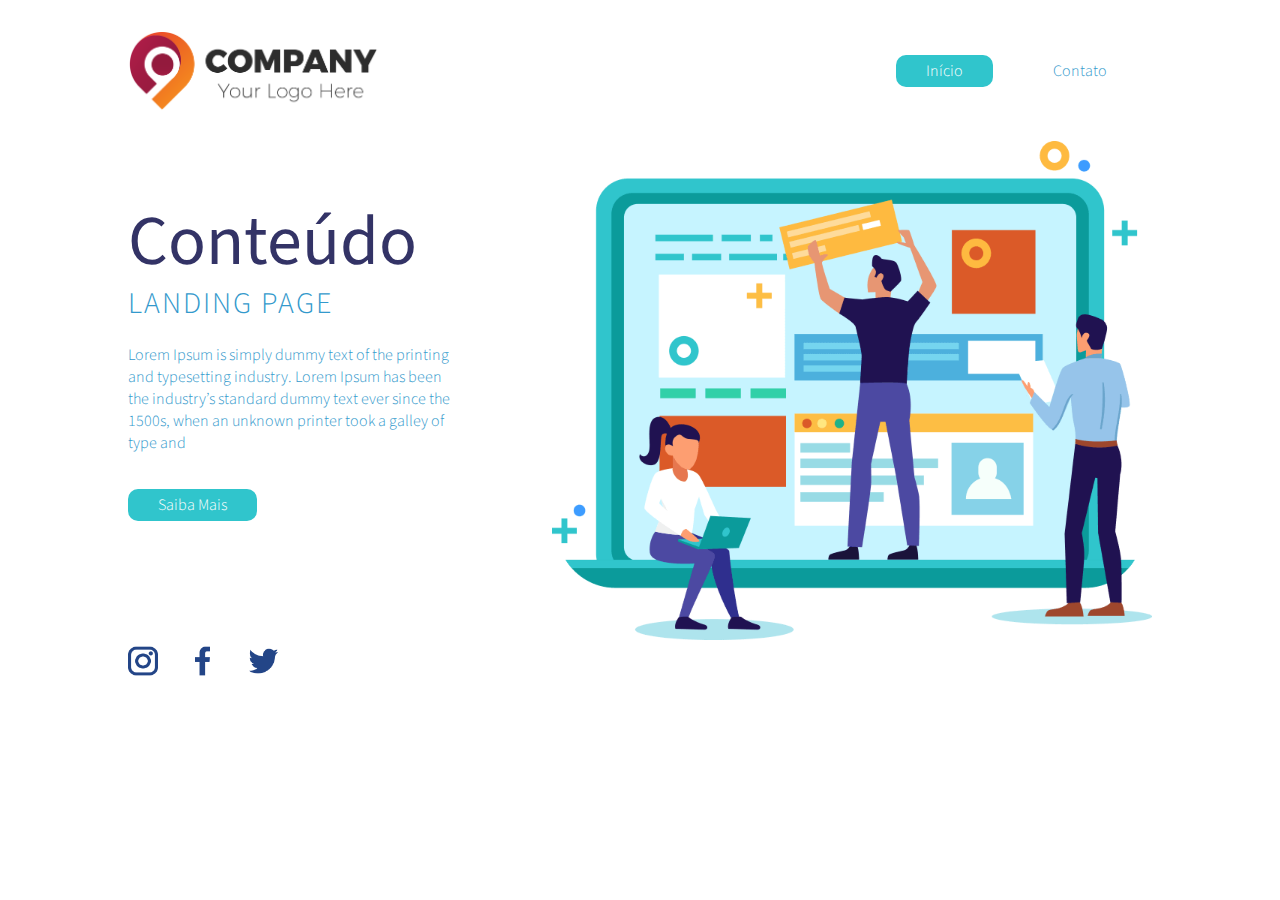
<file: index.html>
<!DOCTYPE html>
<html lang="pt-br">

<head>
    <meta charset="UTF-8" />
    <title>Meu Site</title>
    <link rel="stylesheet" type="text/css" href="./text/layout.css">

</head>



<body class="conteudo">
    <!-- Inicio do header -->
    <header>
        <section class="linha">
            <img  src="./imagens/logo.png" alt="Logo da empresa XPTO" width="250px" />

            <!-- Início do menu do site -->
            <nav>
                <ul>
                    <li>
                        <a class="botao botao-destaque" href="index.html">
                            Início
                        </a>    
                    </li>
                    <li>
                        <a class="botao"  href="contato.html">
                            Contato
                        </a>
                    </li>
                </ul>
            <!-- Atividade 1: Criar o menu de Acesso à página contato.html -->
            </nav>
            <!-- Fim do Menu do Site -->
        </section>

    </header>
    <!-- Fim do Header -->

    <!-- Início do Main -->
    <main class="sobre">
        <!-- Início da section do conteúdo do site -->
        <section class="linha">
            <!-- Coteúdo de texto sobre o site -->
            <article>
                <h1>Conteúdo</h1>
                <h2>Landing Page</h2>
                <!-- Atividade 2: Criar o parágrafo contendo o text de Lorem Ipsum-->
                <p>Lorem Ipsum is simply dummy text of the printing and 
                    typesetting
                    industry. Lorem Ipsum has been the industry’s standard 
                    dummy text
                    ever since the 1500s, when an unknown printer took a 
                    galley of type
                    and</p>
                <!-- Atividade 3: Criar o link de 'saiba mais'-->
                <li>
                <a class="botao botao-destaque" href="#">Saiba Mais</a>
            </li>
            </article>
            <!-- Fim do Conteúdo de texto sobre o site -->

            <figcaption>
                <img  src="./imagens/pessoas.png" alt="Criação de site" width="600px" />
            </figcaption>
        </section>
        <!-- Fim da sectio do conteúdo do site -->
    </main>
    <!-- Fim do Main -->

    <!-- Início do footer -->

    <footer>
        <!-- Início das redes Sociais -->
        <ul class="linha">
            <li>
                <a href="#">
                    <img src="./imagens/logo-insta.png" alt="Instagram" />
                </a>
            </li>
            <!-- Atividade 4: Criar as opções de acesso às redes sociais twitter e facebook -->
            <li>
                <a href="#">
                    <img src="./imagens/logo-facebook.png" alt="Facebook" />
                </a>
            </li>
            <li>
                <a href="#">
                    <img src="./imagens/logo-twitter.png" alt="Twitter" />
                </a>
            </li>
        </ul>
        <!-- Fim das redes sociais -->
    </footer>
    <!-- Fim do Footer -->
</body>

</html>
</file>
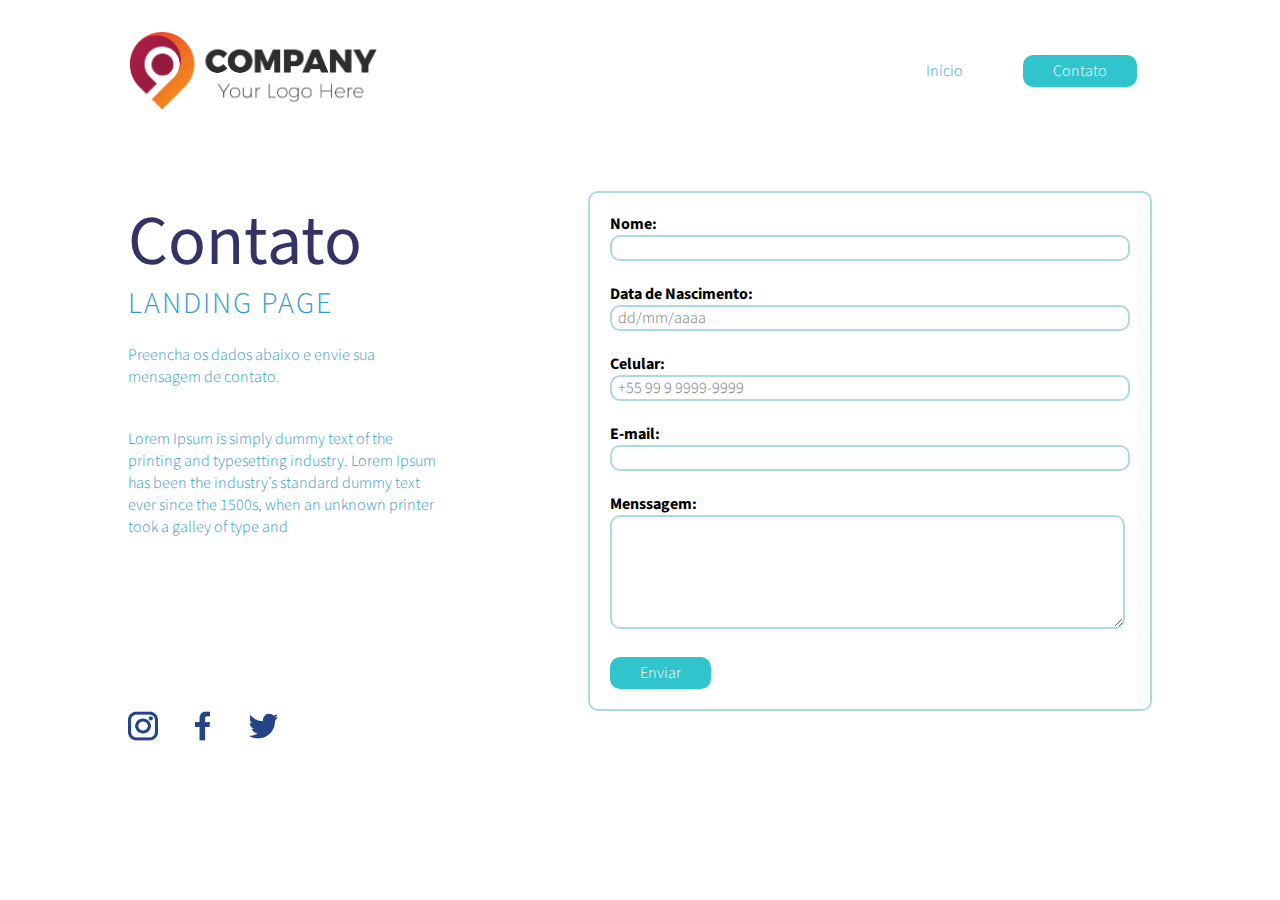
<file: contato.html>
<!DOCTYPE html>
<html lang="pt-br">

<head>
    <meta charset="UTF-8"/>
    <title>Meu Site</title>
    <link rel="stylesheet" type="text/css" href="./text/layout.css">
</head>

<body class="conteudo">
    <!-- Atividade 1: criar a seção 'header' idêntica à da página inicial-->
    <header>
        <section class="linha">
            <img src="./imagens/logo.png" alt="Logo da empresa XPTO" width="250px" />

            <!-- Início do menu do site -->
            <nav>
                <ul>
                    <li>
                        <a class="botao" href="index.html">
                            Início
                        </a>    
                    </li>
                    <li>
                        <a class="botao botao-destaque" href="contato.html">
                            Contato
                        </a>
                    </li>
                </ul>
            </nav>
            <!-- Fim do Menu do Site -->
        </section>

    </header>
    <!-- Inicio do main-->
    <main class="sobre">
        <!-- Inicio da section do conteúdo do site-->
        <section class="agrupamento">
            <!-- Conteúdo de texto sobre o site -->
            <article>
                <h1>Contato</h1>
                <h2>Landing Page</h2>
                <p>Preencha os dados abaixo e envie sua mensagem de contato.</p>

                <p>Lorem Ipsum is simply dummy text of the printing and 
                    typesetting
                    industry. Lorem Ipsum has been the industry’s standard 
                    dummy text
                    ever since the 1500s, when an unknown printer took a 
                    galley of type
                    and</p>
            </article>

            <div>
                <fieldset>
                    <form id="frmInscricao" action="index.html" method="POST">
                        <label id="negrito" >Nome: </label><br>
                        <input id="bordas" type="text" required="required" maxlength="100" size="60"><br><br>
                        <labe id="negrito">Data de Nascimento: </labe><br>
                        <input id="bordas" type="text" required="required" placeholder="  dd/mm/aaaa" size="60"><br><br>
                        <label id="negrito">Celular: </label><br>
                        <input id="bordas" type="cellNumber" required="required" placeholder="  +55 99 9 9999-9999" size="60" id="cellNumber"><br><br>

                        <label id="negrito">E-mail: </label><br>
                        <input id="bordas" type="email" required="required" size="60" id="txtEmail"><br><br>

                        <!-- Atividade 7: incluir um campo para a mensagem -->

                        <label id="negrito">Menssagem:</label><br>
                        <textarea id="bordas" cols="62" rows="5" required="required"></textarea><br><br>
                        <!-- Atividade 8: incluir um botão para enviar o formulário -->
                        <input class="botao botao-destaque" id="btnEnviar" type="submit" value="Enviar"/>
                   </form>
                </fieldset>
            </div>

        </section>
    </main>
    <footer>
        <!-- Início das redes Sociais -->
        <ul class="linha">
            <li>
                <a href="#">
                    <img src="./imagens/logo-insta.png" alt="Instagram" />
                </a>
            </li>
            <li>
                <a href="#">
                    <img src="./imagens/logo-facebook.png" alt="Facebook" />
                </a>
            </li>
            <li>
                <a href="#">
                    <img src="./imagens/logo-twitter.png" alt="Twitter" />
                </a>
            </li>
        </ul>
        <!-- Fim das redes sociais -->
    </footer>
</body>
</html>
</file>
<file: text/layout.css>
/* Usado para importar regras de estilo de outras folhas de
 estilo. */
 
 
 @import"https://fonts.googleapis.com/css2?family=Source+Sans+Pro:wght@200;300;400&display=swap";
 
 * { /* Este seletor escolhe todos os elementos do documento e
  redefine todas as configurações do navegador. */
  margin: 0;
  padding: 0;
  border: 0;
  font-size: 100%;
  font-family: "Source Sans Pro", sans-serif;
  font-weight: 300;
  vertical-align: baseline;
  text-decoration: none;
  list-style: none;
 }

 .conteudo {
    width: 1024px;
    margin: 30px auto;
    display: flex;
    flex-direction: column;
   }
   .linha {
    display: flex;
    flex-direction: row;
   }
   header section {
    justify-content: space-between;
    align-items: center;
   }
   header nav ul {
    display: flex;
    flex-direction: row;
    align-items: center;
   }
   header nav ul li a {
    margin: 0px 15px;
    color: #39c;
   }
   .botao {
    padding: 5px 30px;
    border-radius: 10px;
   }
   .botao.botao-destaque {
    background: #30C5CC;
    color: #fff;
   }
   .sobre {
    justify-content: space-between;
    align-items: center;
   }
   .sobre article {
    width: 350px;
   }
   .sobre article h1 {
    font-size: 70px;
    line-height: 90%;
    font-weight: 400;
    color: #336;
    margin: 100px 0 0;
   }
   .sobre article h2,
   .sobre article p {
    color: #39c;
   }

   .sobre article h2 {
    font-size: 30px;
    text-transform: uppercase;
    letter-spacing: 2px;
    line-height: 200%;
   }
   .sobre article p {
    margin: 10px 0 40px;
   }
   .sobre article figcaption img {
    width: 700px;
   }
   .sobre figcaption {
    margin: 30px 0 0 100px;
   }

   .sobre div {
    margin: 80px 0 0 130px;
   }

   #negrito{
    font-weight: bold;
   }

   #date{
    
   }

   #bordas{
    border: 2px solid lightblue;
    border-radius: 10px;
   }
   footer ul li {
    margin: 0 30px 0 0;
   }
   footer ul li a img {
    width: 30px;
   }
   /* Define o tamanho dos elementos em telas de 1150px. */
   @media(max-width: 1150px) {
    .conteudo {
    width: 950px;
    }
   }
   /* Define o tamanho dos elementos em telas de 1024px. */
   @media(max-width: 1024px) {
    .conteudo {
        width: 850px;
        }
        .sobre figcaption img {
        width: 600px;
        }
       }
       /* Define o tamanho dos elementos em telas de 915px. */
       @media(max-width: 915px) {
        .conteudo {
        width: 600px;
        }
        .linha {
        flex-direction: column;
        }
        header nav {
        margin: 30px 0;
        }
        .sobre article {
        width: 100%;
        }
        .sobre figcaption img {
        width: 100%;
        margin: 30px 0 0 0;
        }

        footer .linha {
            flex-direction: row;
            justify-content: center;
            }
           }
           /* Define o tamanho dos elementos em telas de 665px. */
           @media(max-width: 665px) {
            .conteudo {
            width: 400px;
            }
           }
           /* Define o tamanho dos elementos em telas de 450px. */
           @media(max-width: 450px) {
            .conteudo {
            width: 290px;
            }
            header nav {
            width: 100%;
            padding: 10px 0 20px;
            }
            header nav ul {
            flex-direction: column;
            }
            header nav ul li {
            margin: 10px 0;
            }

            * {
                box-sizing: border-box;
                margin: 0;
                padding: 0;
                }
               }
               /* Itens do formulário */
               fieldset {
                width: 60%;
                padding: 10px 0 20px;
                margin-left: 10px;
                border: 2px solid lightblue;
                border-radius: 10px;
                padding: 20px;
               }
               .agrupamento {
                display: flex;
                flex-direction: row;
               }
               .agrupamento-botao {
                padding-top: 10px;
               }
               .entrada {
                font-family: inherit;
                line-height: 1.15;
                border: 2px solid lightblue;
                border-radius: 10px;
                padding-bottom: 10px;
                padding-left: 15px;
                padding-right: 15px;
                padding-top: 10px;
               }
               .entrada:focus {
                outline: none;
                box-shadow: 0 0 0 0.2rem rgb(173, 216, 230, 0.5);
               }
               .entrada.mensagem {
                resize: none;
               }
               .rotulo {
                padding-bottom: 2.5px;
                padding-top: 20px;
                font-weight: 600;
               }
</file>
